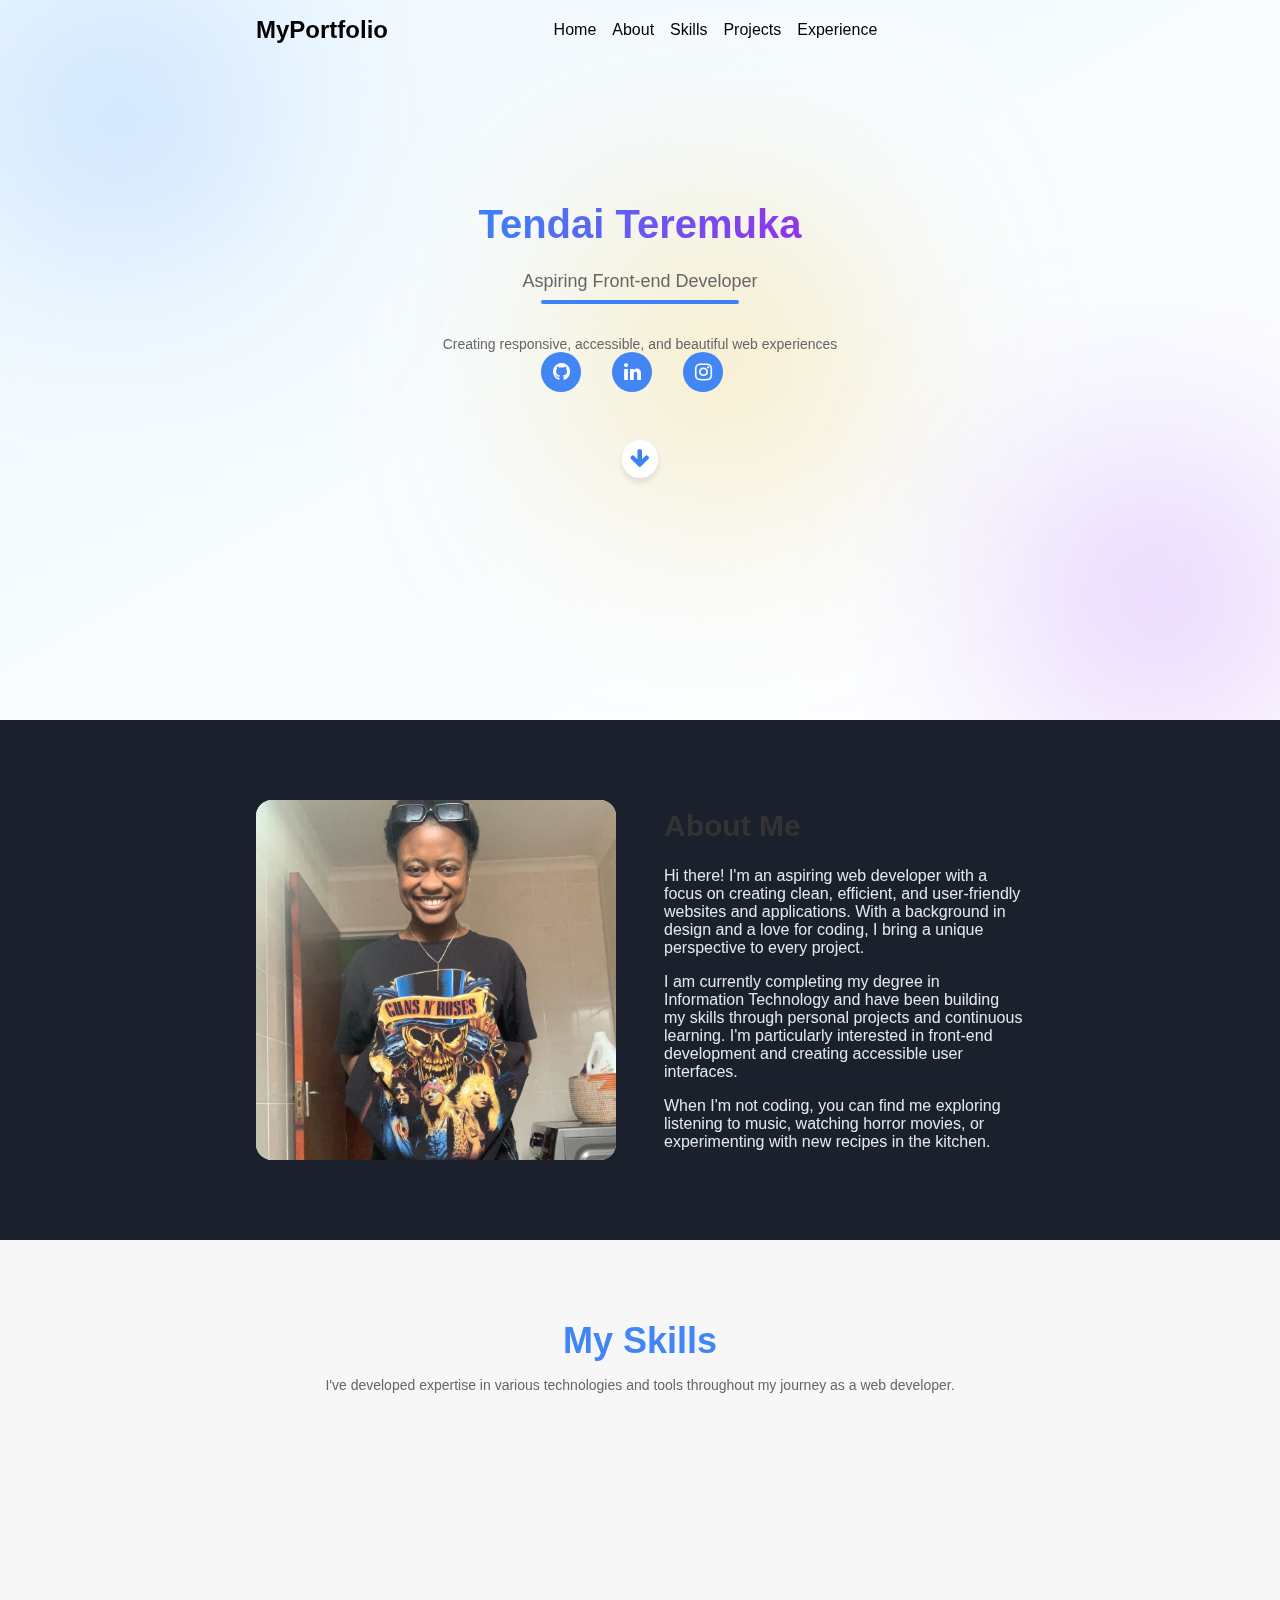
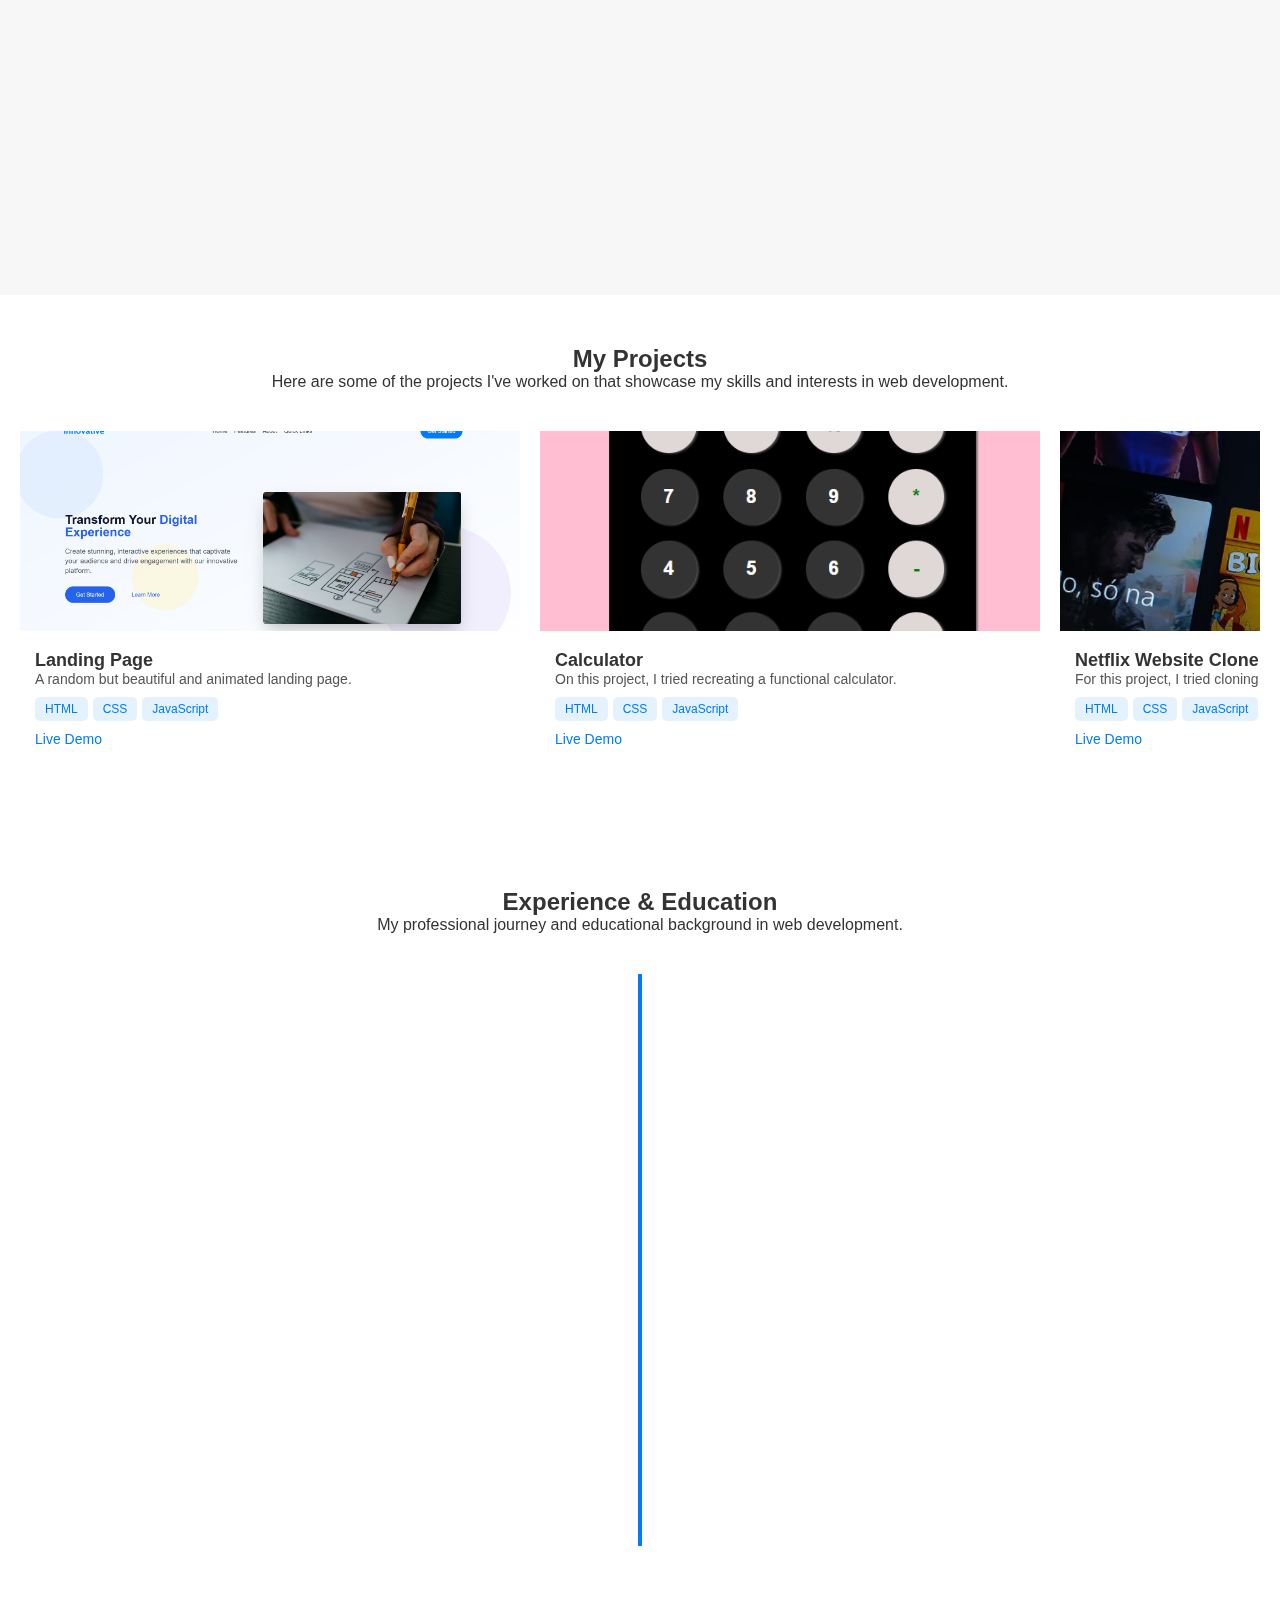
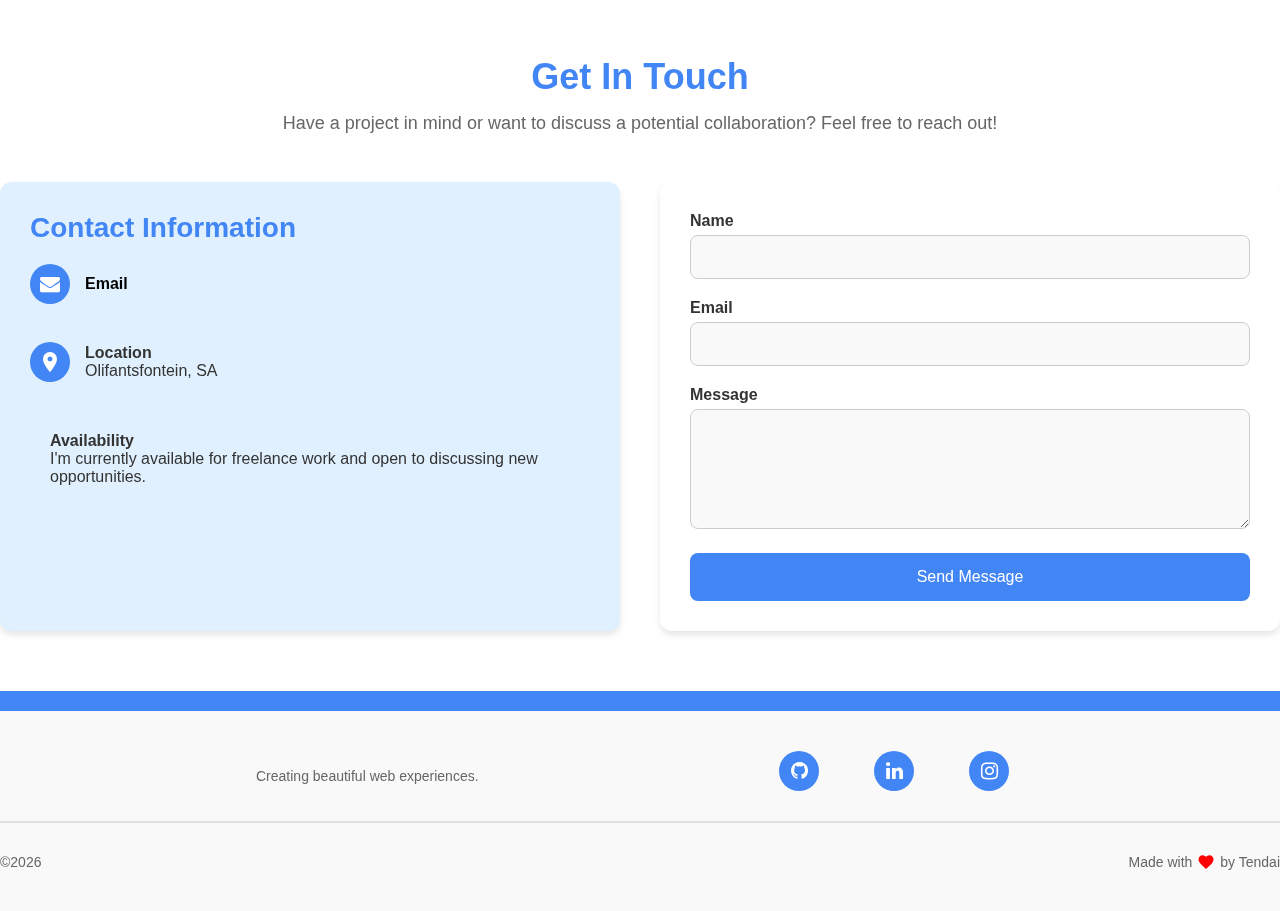
<file: index.html>
<!DOCTYPE html>
<html lang="en">

<head>
  <meta charset="UTF-8" />
  <meta name="viewport" content="width=device-width, initial-scale=1.0" />
  <meta name="robots" content="noindex, nofollow">
  <title>Personal Portfolio</title>
  <link rel="stylesheet" href="https://cdnjs.cloudflare.com/ajax/libs/font-awesome/4.7.0/css/font-awesome.min.css">
  <link href="https://fonts.googleapis.com/icon?family=Material+Icons" rel="stylesheet">

  <!-- css styles -->
  <link rel="stylesheet" href="styles/portfolioCSS/header.css">
  <link rel="stylesheet" href="styles/portfolioCSS/portfolio-hero.css">
  <link rel="stylesheet" href="styles/portfolioCSS/portfolio-about.css">
  <link rel="stylesheet" href="styles/portfolioCSS/skills.css">
  <link rel="stylesheet" href="styles/portfolioCSS/projects.css">
  <link rel="stylesheet" href="styles/portfolioCSS/experience.css">
  <link rel="stylesheet" href="styles/portfolioCSS/contact.css">
  <link rel="stylesheet" href="styles/portfolioCSS/portfolio-footer.css">
</head>

<body>
  <!-- Header Section  -->
  <header id="header" class="header">
    <div class="container">
      <div class="logo">
        <a href="#" class="logo-text">
          <span class="text-blue">My</span>Portfolio
        </a>
      </div>
      <!-- Desktop Navigation -->
      <nav id="nav" class="nav">
        <button class="nav-link hidden" data-section="home">Home</button>
        <button class="nav-link hidden" data-section="about">About</button>
        <button class="nav-link hidden" data-section="skills">Skills</button>
        <button class="nav-link hidden" data-section="projects">Projects</button>
        <button class="nav-link hidden" data-section="experience">Experience</button>
        <button class="nav-link hidden" data-section="contact">Contact</button>
         <a href="Tendai resume.pdf">
          <button class="nav-link hidden">Resume</button>
        </a>
      </nav>


      <!-- Mobile Menu Button -->
      <button id="menu-button" class="menu-button">
        <span id="menu-icon" class="menu-icon">☰</span>
        <span id="close-icon" class="menu-icon">✖</span>
      </button>
    </div>
    <!-- Mobile Navigation -->
    <div id="mobile-menu" class="mobile-menu">
      <nav class="mobile-nav">
        <button class="mobile-nav-link" data-section="home">Home</button>
        <button class="mobile-nav-link" data-section="about">About</button>
        <button class="mobile-nav-link" data-section="skills">Skills</button>
        <button class="mobile-nav-link" data-section="projects">Projects</button>
        <button class="mobile-nav-link" data-section="experience">Experience</button>
        <button class="mobile-nav-link" data-section="contact">Contact</button>
        <a href="Tendai resume.pdf">
          <button class="mobile-nav-link">Resume</button>
        </a>
      </nav>
    </div>
  </header>


  <!-- Hero Section  -->
  <section id="home" class="hero-section">
    <div class="background-blobs">
      <div class="blob top-left"></div>
      <div class="blob bottom-right"></div>
      <div class="blob center"></div>
    </div>
    <div class="container">
      <div class="text-center">
        <h1 class="hero-title">
          <span class="gradient-text">Tendai Teremuka</span>
        </h1>
        <div class="subtitle-container">
          <h2 class="subtitle">Aspiring Front-end Developer</h2>
          <div class="underline"></div>
        </div>
        <p class="description">
          Creating responsive, accessible, and beautiful web experiences
        </p>
        <div class="social-icons">
          <a href="https://github.com/Kate23Mpofu"><i class="fa fa-github icon"></i></a>
          <a href="https://www.linkedin.com/in/tendai-teremuka-235693273/"><i class="fa fa-linkedin icon"></i></a>
          <a href="https://www.instagram.com/_katey.cakes?igsh=MXEzbGZnODdyNHNiaw=="><i
              class="fa fa-instagram icon"></i></a>
        </div>

        <button id="scroll-button" class="scroll-button" aria-label="Scroll down">
          <a href="#" class="fa fa-arrow-down down-arrow"></a>
        </button>
      </div>
    </div>
  </section>

  <!-- About Section  -->
  <section id="about" class="py-20 bg-white dark:bg-gray-900">
    <div class="container mx-auto px-4 md:px-6">
      <div class="flex flex-col md:flex-row items-center gap-12">
        <div id="icon-container" class="w-full md:w-1/2 transition-all duration-1000 opacity-0 -translate-x-12">
          <div
            class="aspect-square relative rounded-2xl overflow-hidden bg-gradient-to-br from-blue-100 to-purple-100 dark:from-blue-900 dark:to-purple-900">
            <img src="images/profile pic.jpeg" alt="About Me" class="w-full h-full object-cover">
          </div>
        </div>
        <div id="text-container"
          class="w-full md:w-1/2 transition-all duration-1000 delay-300 opacity-0 translate-x-12">
          <h2 class="text-3xl font-bold mb-6">About Me</h2>
          <p class="text-gray-700 dark:text-gray-300 mb-4">
            Hi there! I'm an aspiring web developer with a focus on creating clean, efficient, and user-friendly
            websites and applications. With a background in design and a love for coding, I bring a unique perspective
            to every project.
          </p>
          <p class="text-gray-700 dark:text-gray-300 mb-4">
            I am currently completing my degree in Information Technology and have been building my skills through
            personal projects and continuous learning. I'm particularly interested in front-end development and creating
            accessible user interfaces.
          </p>
          <p class="text-gray-700 dark:text-gray-300">
            When I'm not coding, you can find me exploring listening to music, watching horror movies, or experimenting with
            new recipes in the kitchen.
          </p>
        </div>
      </div>
    </div>
  </section>


  <!-- Skills Section  -->
  <section id="skills" class="skills-section">
    <div class="container">
      <div class="text-center">
        <h2 class="title">My Skills</h2>
        <p class="description">I've developed expertise in various technologies and tools throughout my journey as a web
          developer.</p>
      </div>
    </div>
    <div class="skills-grid">
      <div class="skill-category" id="frontend">
        <div class="category-header">
          <div class="icon">🖥️</div>
          <h3>Frontend Development</h3>
        </div>
        <div class="skills-list" id="frontend-skills"></div>
      </div>
      <div class="skill-category" id="coding">
        <div class="category-header">
          <div class="icon">
            <!-- SVG for coding -->
            <svg xmlns="http://www.w3.org/2000/svg" width="50" height="50" viewBox="0 0 24 24" fill="none"
              stroke="currentColor" stroke-width="2" stroke-linecap="round" stroke-linejoin="round">
              <path d="M12 2L12 22M2 12L22 12"></path>
            </svg>
          </div>
          <h3>Soft Skills</h3>
        </div>
        <div class="skills-list" id="soft-skills"></div>
      </div>
      <div class="skill-category" id="tools">
        <div class="category-header">
          <div class="icon">🔧</div>
          <h3>Tools & Others</h3>
        </div>
        <div class="skills-list" id="tools-skills"></div>
      </div>
    </div>
  </section>


  <!-- Projects Section  -->
  <section id="projects" class="projects-section">
    <div class="container">
      <div class="text-center">
        <h2>My Projects</h2>
        <p>Here are some of the projects I've worked on that showcase my skills and interests in web development.</p>
      </div>
    </div>
    <div class="projects-grid" id="projectsGrid"></div>
    </div>
  </section>

  <!-- Experience Section  -->
  <section id="experience" class="experience-section">
    <div class="container">
      <div class="text-center">
        <h2>Experience & Education</h2>
        <p>My professional journey and educational background in web development.</p>
      </div>
    </div>
    <div class="timeline">
      <div class="timeline-line"></div>
      <div class="timeline-entries" id="timelineEntries"></div>
    </div>
    </div>
  </section>

  <!-- Contact Section  -->
  <section id="contact" class="contact-section">
    <div class="container">
      <div class="text-center">
        <h2 class="title">Get In Touch</h2>
        <p class="subtitle">Have a project in mind or want to discuss a potential collaboration? Feel free to reach out!
        </p>
      </div>
    </div>
    <div class="content-grid">
      <!-- Contact Info -->
      <div id="contact-info" class="contact-info">
        <h3 class="section-title">Contact Information</h3>
        <div class="contact-item">
          <div class="icon mail-icon">
            <i class="fa fa-envelope"></i>
          </div>
          <div>
            <h4><a href="mailto:blessing@gmail.com">Email</a></h4>
          </div>
        </div>
        <br>
        <div class="contact-item">
          <div class="icon location-icon">
            <i class="material-icons">location_on</i>
          </div>
          <div>
            <h4>Location</h4>
            <p>Olifantsfontein, SA</p>
          </div>
        </div>
        <div class="availability">
          <h4>Availability</h4>
          <p>I'm currently available for freelance work and open to discussing new opportunities.</p>
        </div>
      </div>

      <!-- Contact Form -->
      <div id="contact-form" class="contact-form">
        <form id="form" action="https://formspree.io/f/mwpedgep" method="POST">
          <div class="form-group">
            <label for="name">Name</label>
            <input type="text" id="name" name="name" required>
          </div>
          <div class="form-group">
            <label for="email">Email</label>
            <input type="email" id="email" name="email" required>
          </div>


          <div class="form-group">
            <label for="message">Message</label>
            <textarea id="message" name="message" required></textarea>
          </div>
          <button type="submit" id="submit-btn" class="submit-btn">Send Message</button>
        </form>
        <p id="form-message" style="display:none; color: green;">Message sent successfully!</p>

      </div>
    </div>
    </div>
  </section>


  <!-- Footer Section  -->
  <footer class="footer">
    <div class="container">
      <div class="footer-top">
        <div class="footer-left">

          <p class="description">Creating beautiful web experiences.</p>
        </div>
      </div>
      <div class="footer-right">
        <a href="#" aria-label="GitHub" class="social-link">
          <a href="https://github.com/Kate23Mpofu"><i class="fa fa-github icon"></i></a>
        </a>
        <a href="#" aria-label="LinkedIn" class="social-link">
          <a href="https://www.linkedin.com/in/tendai-teremuka-235693273/"><i class="fa fa-linkedin icon"></i></a>
        </a>
        <a href="#" aria-label="Instagram" class="social-link">
          <a href="https://www.instagram.com/_katey.cakes?igsh=MXEzbGZnODdyNHNiaw=="><i
              class="fa fa-instagram icon"></i></a>
        </a>
      </div>
    </div>
    <hr class="footer-divider">
    <div class="footer-bottom">
      <p class="footer-text">
        © <span id="year"></span>
      </p>
      <p class="footer-text">
        Made with <i class="heart-icon material-icons">favorite</i> by Tendai
      </p>
    </div>
    </div>
  </footer>



  <!-- scripts -->
  <script src="scripts/portfolioScripts/header.js"></script>
  <script src="scripts/portfolioScripts/portfolio-hero.js"></script>
  <script src="scripts/portfolioScripts/portfolio-about.js"></script>
  <script src="scripts/portfolioScripts/skills.js"></script>
  <script src="scripts/portfolioScripts/projects.js"></script>
  <script src="scripts/portfolioScripts/experience.js"></script>
  <script src="scripts/portfolioScripts/contact.js"></script>
  <script src="scripts/portfolioScripts/portfolio-footer.js"></script>
</body>

</html>
</file>
<file: styles/portfolioCSS/header.css>
/* General Styles */
* {
  margin: 0;
  padding: 0;
  box-sizing: border-box;
}

body {
  font-family: Arial, sans-serif;
  background-color: #f7f7f7;
  color: #333;
}

header {
  position: fixed;
  width: 100%;
  z-index: 50;
  transition: all 0.3s ease;
  padding: 1rem;
}

header.bg-transparent {
  background-color: transparent;
}

header.bg-white {
  background-color: rgba(255, 255, 255, 0.9);
}

header.py-3 {
  padding-top: 1rem;
  padding-bottom: 1rem;
}

header.py-5 {
  padding-top: 1.25rem;
  padding-bottom: 1.25rem;
}

header.shadow-md {
  box-shadow: 0 4px 6px rgba(0, 0, 0, 0.1);
}

header.backdrop-blur-sm {
  backdrop-filter: blur(10px);
}

.container {
  max-width: 1200px;
  margin: 0 auto;
  padding: 0 1rem;
  display: flex;
  justify-content: space-between;
  align-items: center;
}

button {
  border: none;
  background: none;
  cursor: pointer;
}

button:hover {
  color: #0070f3;
  scale: 1.2;
}

.nav {
  display: flex;
  gap: 1rem;
}

.nav-link {
  text-transform: capitalize;
  font-size: 16px;
}

.menu-button {
  display: none;
  background-color: transparent;
  border: none;
  cursor: pointer;
}

.menu-icon {
  font-size: 24px;
}

#close-icon {
  display: none;
}

.mobile-menu {
  display: none;
  position: absolute;
  top: 100%;
  left: 0;
  right: 0;
  background-color: white;
  box-shadow: 0 4px 6px rgba(0, 0, 0, 0.1);
  flex-direction: column;
  padding: 1rem;
}

.mobile-nav-link {
  padding: 1rem;
  text-align: left;
  text-transform: capitalize;
}

@media (max-width: 768px) {
  .nav {
    display: none;
  }

  .menu-button {
    display: inline-block;
  }
}

@keyframes waveIn {
  0% {
    opacity: 0;
    transform: translateY(-30px) rotate(-10deg) scale(0.9);
  }

  100% {
    opacity: 1;
    transform: translateY(0) rotate(0) scale(1);
  }
}

.nav-link.hidden {
  opacity: 0;
  pointer-events: none;
}

.nav-link.visible {
  opacity: 1;
  pointer-events: auto;
  animation: waveIn 0.6s ease forwards;
  animation-delay: 0.5s;
}
</file>
<file: styles/portfolioCSS/portfolio-hero.css>
body {
  margin: 0;
  font-family: Arial, sans-serif;
  background-color: #f9fafb;
  color: #333;
}

.hero-section {
  position: relative;
  min-height: 80vh;
  display: flex;
  align-items: center;
  justify-content: center;
  background: linear-gradient(to bottom right, #f0f9ff, #ffffff);
  overflow: hidden;
}

.background-blobs .blob {
  position: absolute;
  width: 10rem;
  height: 10rem;
  border-radius: 50%;
  filter: blur(128px);
  mix-blend-mode: multiply;
}

.background-blobs .top-left {
  top: 2.5rem;
  left: 2.5rem;
  background-color: #60a5fa;
}

.background-blobs .bottom-right {
  bottom: 2.5rem;
  right: 2.5rem;
  background-color: #a855f7;
}

.background-blobs .center {
  top: 50%;
  left: 50%;
  transform: translate(-0%, -50%);
  background-color: #fbbf24;
}

.container {
  position: relative;
  z-index: 10;
  transition: all 1s;
  opacity: 1;
  transform: translateY(0);
}

.text-center {
  text-align: center;
  max-width: 768px;
  margin: 0 auto;
}

.hero-title {
  font-size: 2.5rem;
  font-weight: bold;
  margin-bottom: 1.5rem;
}

.gradient-text {
  background: linear-gradient(to right, #3b82f6, #9333ea);
  -webkit-background-clip: text;
  background-clip: none;
  color: transparent;
}

.subtitle-container {
  margin-bottom: 2rem;
}

.subtitle {
  font-size: 1.5rem;
  font-weight: 500;
  margin-bottom: 0.5rem;
}

.underline {
  height: 0.25rem;
  width: 50%;
  background-color: #3b82f6;
  margin: 0 auto;
  border-radius: 9999px;
}

.description {
  font-size: 1.125rem;
  color: #4b5563;
  margin-bottom: 2.5rem;
  max-width: 512px;
  margin-left: auto;
  margin-right: auto;
}

.social-icons {
  display: flex;
  justify-content: center;
  gap: 1rem;
  margin-bottom: 3rem;
}

a {
  text-decoration: none;
}

.icon {
  width: auto;
  height: auto;
  text-decoration: none;
  display: flex;
  align-items: center;
  justify-content: center;
}

.icon:hover {
  color: black;
  background-color: #79acff;
  scale: 1.2;
  border: 1px dashed black;
}

.down-arrow {
  font-size: 1.6em;
  width: auto;
  height: auto;
  color: #3b82f6;
}

.scroll-button {
  padding: 0.5rem;
  background-color: #ffffff;
  border-radius: 9999px;
  box-shadow: 0 4px 6px rgba(0, 0, 0, 0.1);
  transition: box-shadow 0.3s;
  animation: bounce 2s infinite;
}

.scroll-button:hover {
  box-shadow: 0 6px 8px rgba(0, 0, 0, 0.15);
}

@keyframes bounce {

  0%,
  20%,
  50%,
  80%,
  100% {
    transform: translateY(0);
  }

  40% {
    transform: translateY(-10px);
  }

  60% {
    transform: translateY(-5px);
  }
}
</file>
<file: styles/portfolioCSS/portfolio-about.css>
body {
    font-family: Arial, sans-serif;
  }
  
  .py-20 {
    padding-top: 5rem;
    padding-bottom: 5rem;
  }
  
  .bg-white {
    background-color: white;
  }
  
  .dark\:bg-gray-900 {
    background-color: #1a202c;
  }
  
  .container {
    width: 100%;
    margin-right: auto;
    margin-left: auto;
  }
  
  .mx-auto {
    margin-left: auto;
    margin-right: auto;
  }
  
  .px-4 {
    padding-left: 1rem;
    padding-right: 1rem;
  }
  
  .md\:px-6 {
    padding-left: 1.5rem;
    padding-right: 1.5rem;
  }
  
  .flex {
    display: flex;
  }
  
  .flex-col {
    flex-direction: column;
  }
  
  .md\:flex-row {
    flex-direction: row;
  }
  
  .items-center {
    align-items: center;
  }
  
  .gap-12 {
    gap: 3rem;
  }
  
  .w-full {
    width: 100%;
  }
  
  .md\:w-1\/2 {
    width: 50%;
  }
  
  .transition-all {
    transition-property: all;
  }
  
  .duration-1000 {
    transition-duration: 1000ms;
  }
  
  .opacity-0 {
    opacity: 0;
  }
  
  .opacity-100 {
    opacity: 1;
  }
  
  .-translate-x-12 {
    transform: translateX(-3rem);
  }
  
  .translate-x-0 {
    transform: translateX(0);
  }
  
  .delay-300 {
    transition-delay: 300ms;
  }
  
  .aspect-square {
    position: relative;
    width: 100%;
    padding-top: 100%;
    overflow: hidden;
    border-radius: 10px;
    transition: all 0.2s ease-in;
}

.aspect-square:hover {
  scale: 1.08;
  border-radius: 70px;
}

.aspect-square img {
  position: absolute;
  top: 0;
  left: 0;
  width: 100%;
  height: 100%;
  object-fit: cover; 
  border-radius: 10px;
}
  
  .rounded-2xl {
    border-radius: 1rem;
  }
  
  .overflow-hidden {
    overflow: hidden;
  }
  
  .bg-gradient-to-br {
    background: linear-gradient(to bottom right, #f3f4f6, #e9d5ff);
  }
  
  .from-blue-100 {
    background-color: #ebf8ff;
  }
  
  .to-purple-100 {
    background-color: #f3e8ff;
  }
  
  .dark\:from-blue-900 {
    background-color: #2a4365;
  }
  
  .dark\:to-purple-900 {
    background-color: #6d28d9;
  }
  
  .absolute {
    position: absolute;
  }
  
  .inset-0 {
    top: 0;
    right: 0;
    bottom: 0;
    left: 0;
  }
  
  .flex {
    display: flex;
  }
  
  .items-center {
    align-items: center;
  }
  
  .justify-center {
    justify-content: center;
  }
  
  .h-32 {
    height: 8rem;
  }
  
  .w-32 {
    width: 8rem;
  }
  
  .text-blue-600 {
    color: #2563eb;
  }
  
  .dark\:text-blue-400 {
    color: #60a5fa;
  }
  
  .text-3xl {
    font-size: 1.875rem;
  }
  
  .font-bold {
    font-weight: 700;
  }
  
  .mb-6 {
    margin-bottom: 1.5rem;
  }
  
  .text-gray-700 {
    color: #4a5568;
  }
  
  .dark\:text-gray-300 {
    color: #e2e8f0;
  }
  
  .mb-4 {
    margin-bottom: 1rem;
  }
</file>
<file: styles/portfolioCSS/skills.css>
* {
  margin: 0;
  padding: 0;
  box-sizing: border-box;
}

body {
  font-family: Arial, sans-serif;
}

.skills-section {
  padding: 5rem 0;
  background-color: #f7f7f7;
}

.container {
  max-width: 1200px;
  margin: 0 auto;
  padding: 0 1rem;
}

.text-center {
  text-align: center;
  margin-bottom: 3rem;
}

.title {
  font-size: 2rem;
  font-weight: bold;
  margin-bottom: 1rem;
}

.description {
  color: #4b4b4b;
  max-width: 650px;
  margin: 0 auto;
}

.skills-grid {
  display: grid;
  grid-template-columns: repeat(1, 1fr);
  gap: 2rem;
}

.skill-category {
  background-color: white;
  padding: 1.5rem;
  border-radius: 1rem;
  box-shadow: 0 4px 8px rgba(0, 0, 0, 0.1);
  opacity: 0;
  transform: translateY(2rem);
  transition: opacity 1s ease-out, transform 1s ease-out;
}

.skill-category.visible {
  opacity: 1;
  transform: translateY(0);
}

.category-header {
  display: flex;
  align-items: center;
  margin-bottom: 1.5rem;
}

.icon {
  padding: 1rem;
  background-color: #e0f0ff;
  color: #4285f4;
  border-radius: 50%;
  margin-right: 1rem;
  display: flex;
  justify-content: center;
  align-items: center;
  width: 60px; /* Ensure it's big enough to house the SVG */
  height: 60px;
}

h3 {
  font-size: 1.25rem;
  font-weight: bold;
}

.skills-list {
  margin-top: 1rem;
}

.skill {
  display: flex;
  justify-content: space-between;
  margin-bottom: 1rem;
  position: relative;
}

.skill-name {
  font-size: 0.875rem;
  font-weight: 500;
  position: absolute;
  top: -20px;
  left: 0;
  width: 50%;
  text-align: left;
}

.skill-level {
  font-size: 0.875rem;
  color: #999;
  position: absolute;
  top: -20px;
  right: 0;
  width: 50%;
  text-align: right;
}

.skill-bar {
  width: 100%;
  background-color: #e0e0e0;
  height: 8px;
  border-radius: 9999px;
  overflow: hidden;
  position: relative;
  margin-top: 15px;
  margin-bottom: 15px;
}

.skill-bar-inner {
  height: 100%;
  border-radius: 9999px;
  background: linear-gradient(to right, #4285f4, #6b5b95);
  transition: width 1.5s ease-in-out;
}

@media (min-width: 768px) {
  .skills-grid {
    grid-template-columns: repeat(3, 1fr);
  }
}
</file>
<file: styles/portfolioCSS/projects.css>
body {
    font-family: Arial, sans-serif;
    margin: 0;
    padding: 0;
    background-color: #f9f9f9;
}

.projects-section {
    padding: 50px 20px;
    background-color: white;
}

.container {
    max-width: 1200px;
    margin: 0 auto;
}

.text-center {
    text-align: center;
    margin-bottom: 30px;
}

h2 {
    font-size: 24px;
    font-weight: bold;
}

.projects-grid {
    display: flex;
    gap: 20px;
    overflow-x: auto;
    scroll-snap-type: x mandatory;
    padding-bottom: 10px;
    -webkit-overflow-scrolling: touch;
}

.projects-grid::-webkit-scrollbar {
    display: none;
}

.project-card {
    flex: 0 0 500px; 
    scroll-snap-align: start;
}

.project-card:hover {
    scale: 1.05;
}

.project-card.visible {
    opacity: 1;
    transform: translateY(0);
}

.project-image {
    width: 100%;
    height: 200px;
    object-fit: cover;
}

.project-content {
    padding: 15px;
}

.project-title {
    font-size: 18px;
    font-weight: bold;
}

.project-description {
    font-size: 14px;
    color: #555;
}

.project-tags {
    display: flex;
    flex-wrap: wrap;
    gap: 5px;
    margin-top: 10px;
}

.project-tag {
    background: #e3f2fd;
    color: #007bff;
    padding: 5px 10px;
    border-radius: 5px;
    font-size: 12px;
}

.project-links {
    margin-top: 10px;
    display: flex;
    gap: 10px;
}

.project-links a {
    text-decoration: none;
    color: #007bff;
    font-size: 14px;
}
</file>
<file: styles/portfolioCSS/experience.css>
body {
    font-family: Arial, sans-serif;
    margin: 0;
    padding: 0;
    background-color: #f9f9f9;
}

.experience-section {
    padding: 50px 20px;
    background-color: white;
}

.container {
    max-width: 800px;
    margin: 0 auto;
}

.text-center {
    text-align: center;
    margin-bottom: 30px;
}

h2 {
    font-size: 24px;
    font-weight: bold;
}

.timeline {
    position: relative;
    padding: 20px 0;
}

.timeline-line {
    position: absolute;
    left: 50%;
    top: 0;
    width: 4px;
    height: 100%;
    background-color: #007bff;
    transform: translateX(-50%);
}

.timeline-entry {
    position: relative;
    display: flex;
    justify-content: space-between;
    align-items: center;
    margin-bottom: 40px;
    opacity: 0;
    transform: translateY(20px);
    transition: opacity 0.5s ease-in-out, transform 0.5s ease-in-out;
}

.timeline-entry.visible {
    opacity: 1;
    transform: translateY(0);
}

.timeline-entry.left {
    flex-direction: row-reverse;
}

.timeline-entry .timeline-dot {
    position: absolute;
    left: 50%;
    transform: translateX(-50%);
    top: 10px;
    width: 20px;
    height: 20px;
    background-color: #fff;
    border: 4px solid #007bff;
    border-radius: 50%;
    z-index: 1;
}

.timeline-content {
    width: 45%;
    background: white;
    padding: 15px;
    border-radius: 8px;
    box-shadow: 0 4px 8px rgba(0, 0, 0, 0.1);
}

.timeline-content h3 {
    font-size: 18px;
    margin: 5px 0;
}

.timeline-content h4 {
    font-size: 14px;
    color: #555;
    margin-bottom: 5px;
}

.timeline-content p {
    font-size: 14px;
    color: #777;
}
</file>
<file: styles/portfolioCSS/contact.css>
/* General styles */
body {
    font-family: 'Arial', sans-serif;
    margin: 0;
    padding: 0;
    box-sizing: border-box;
    background-color: #f3f3f3;
}

.container {
    width: 80%;
    margin: 0 auto;
}

/* Contact Section */
.contact-section {
    padding: 60px 0;
    background-color: #fff;
    border-bottom: 10px solid #4285f4;
    box-shadow: 0 4px 6px rgba(0, 0, 0, 0.1);
}

.text-center {
    text-align: center;
    margin-bottom: 40px;
}

.title {
    font-size: 36px;
    font-weight: bold;
    color: #4285f4;
    margin-bottom: 15px;
}

.subtitle {
    color: #666;
    font-size: 18px;
}

.content-grid {
    display: grid;
    grid-template-columns: 1fr 1fr;
    gap: 40px;
}

/* Contact Info */
.contact-info {
    background-color: #e0f0ff;
    padding: 30px;
    border-radius: 12px;
    box-shadow: 0 4px 6px rgba(0, 0, 0, 0.1);
}

.section-title {
    font-size: 28px;
    font-weight: bold;
    margin-bottom: 20px;
    color: #4285f4;
}

.contact-item {
    display: flex;
    align-items: center;
    margin-bottom: 20px;
    transition: transform 0.3s ease;
}

a {
    text-decoration: none;
    color: black;
}

.contact-item:hover {
    transform: translateX(10px);
}

.icon {
    width: 40px;
    height: 40px;
    background-color: #4285f4;
    color: white;
    border-radius: 50%;
    display: flex;
    align-items: center;
    justify-content: center;
    margin-right: 15px;
    font-size: 20px;
}

.availability {
    background-color: #e0f0ff;
    padding: 20px;
    border-radius: 12px;
    margin-top: 30px;
}

/* Contact Form */
.contact-form {
    background-color: #fff;
    padding: 30px;
    border-radius: 12px;
    box-shadow: 0 4px 6px rgba(0, 0, 0, 0.1);
}

.form-group {
    margin-bottom: 20px;
}

label {
    display: block;
    margin-bottom: 5px;
    font-weight: bold;
    color: #333;
}

input,
textarea {
    width: 100%;
    padding: 12px;
    border: 1px solid #ccc;
    border-radius: 8px;
    background-color: #f9f9f9;
    color: #333;
    font-size: 16px;
}

textarea {
    resize: vertical;
    height: 120px;
}

button.submit-btn {
    width: 100%;
    padding: 15px;
    background-color: #4285f4;
    color: white;
    border: none;
    font-size: 16px;
    cursor: pointer;
    border-radius: 8px;
    transition: background-color 0.3s ease;
}

button.submit-btn:hover {
    background-color: #3367d6;
    scale: 1;
}

.success-message {
    background-color: #d4edda;
    padding: 15px;
    border-radius: 8px;
    color: #155724;
    margin-top: 20px;
}

/* Animations */
.animate-fade-in {
  animation: fadeIn 1s ease-out forwards;
}

.animate-slide-left {
  animation: slideInLeft 1s ease-out forwards;
}

.animate-slide-right {
  animation: slideInRight 1s ease-out forwards;
}

@keyframes fadeIn {
    from {
        opacity: 0;
    }
    to {
        opacity: 1;
    }
}

@keyframes slideInLeft {
    from {
        transform: translateX(-50px);
        opacity: 0;
    }
    to {
        transform: translateX(0);
        opacity: 1;
    }
}

@keyframes slideInRight {
    from {
        transform: translateX(50px);
        opacity: 0;
    }
    to {
        transform: translateX(0);
        opacity: 1;
    }
}
</file>
<file: styles/portfolioCSS/portfolio-footer.css>
/* General styles */
body {
    font-family: 'Arial', sans-serif;
    margin: 0;
    padding: 0;
    background-color: #f9f9f9;
}

.container {
    width: 80%;
    margin: 0 auto;
}

.footer {
    background-color: #f9f9f9;
    padding: 40px 0;
    color: #333;
    border-top: 10px solid #4285f4;
}

.footer-top {
    display: flex;
    justify-content: space-between;
    align-items: center;
    text-align: left;
}

.footer-left {
    flex: 1;
}

.footer-right {
    display: flex;
    justify-content: flex-end;
    gap: 20px;
    align-items: center;
}

.logo {
    font-size: 24px;
    font-weight: bold;
    color: #007bff;
    text-decoration: none;
}

.description {
    font-size: 14px;
    color: #666;
    margin-top: 10px;
}

.social-link {
    color: #333;
    font-size: 24px;
    transition: color 0.3s ease;
}

.social-link:hover {
    color: #4285f4;
}

.footer-divider {
    width: 100%;
    border: 1px solid #e0e0e0;
    margin: 30px 0;
}

.footer-bottom {
    display: flex;
    justify-content: space-between;
    align-items: center;
    font-size: 14px;
    color: #666;
}

.footer-text {
    display: flex;
    align-items: center;
}

.footer-text .heart-icon {
    color: red;
    font-size: 18px;
    margin: 0 5px;
}

/* Dark mode styles */
@media (prefers-color-scheme: dark) {
    .footer {
        background-color: #333;
        color: #ccc;
    }
    .description {
        color: #aaa;
    }

    .social-link {
        color: #ccc;
    }

    .social-link:hover {
        color: #aad3f6;
    }

    .footer-divider {
        border-color: #555;
    }

    .footer-text {
        color: #aaa;
    }

    .footer-text .heart-icon {
        color: red;
    }
}

/* Responsive styles */
@media (max-width: 768px) {
    .footer-top {
        flex-direction: column;
        align-items: center;
    }

    .footer-left {
        text-align: center;
        margin-bottom: 20px;
    }

    .footer-right {
        justify-content: center;
        gap: 15px;
    }

    .footer-bottom {
        flex-direction: column;
        align-items: center;
        text-align: center;
    }

    .footer-text {
        margin-top: 10px;
    }
}
</file>
